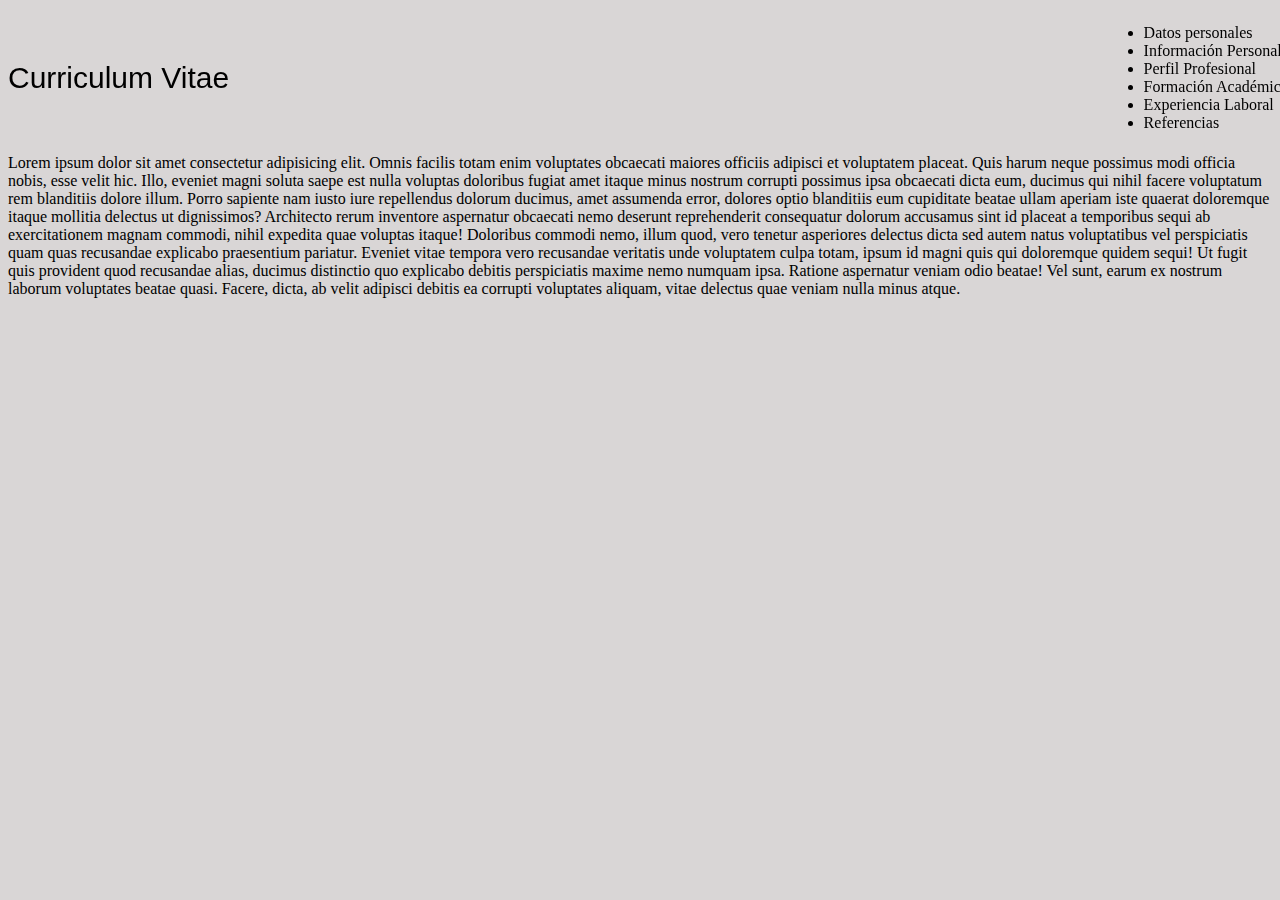
<file: index.html>
<!DOCTYPE html>
<html lang="es">
<head>
    <meta charset="UTF-8">
    <meta http-equiv="X-UA-Compatible" content="IE=edge">
    <meta name="viewport" content="width=device-width, initial-scale=1.0">
    <link rel="stylesheet" href="../css/style.css">
    <title>Curriculum Vitae</title>
</head>
<body>
    <div class="naveg">
        <a href="#" class="logo" id="link">Curriculum Vitae</a>
        <ul>
            <li><a href="contenido/datos_personales.html" class="link">Datos personales</a></li>
            <li><a href="contenido/informacion_de_contacto.html" class="link">Información Personal</a></li>
            <li><a href="contenido/perfil_profecional.html" class="link">Perfil Profesional</a></li>
            <li><a href="contenido/formacion_academica.html" class="link">Formación Académica</a></li>
            <li><a href="contenido/experiencia_laboral.html" class="link">Experiencia Laboral</a></li>
            <li><a href="contenido/referencias.html" class="link">Referencias</a></li>
        </ul>
    </div>
    <section class="subtext">
        <p>
            Lorem ipsum dolor sit amet consectetur adipisicing elit. Omnis facilis totam enim voluptates obcaecati maiores 
            officiis adipisci et voluptatem placeat. Quis harum neque possimus modi officia nobis, esse velit hic. Illo, 
            eveniet magni soluta saepe est nulla voluptas doloribus fugiat amet itaque minus nostrum corrupti possimus ipsa 
            obcaecati dicta eum, ducimus qui nihil facere voluptatum rem blanditiis dolore illum. Porro sapiente nam iusto 
            iure repellendus dolorum ducimus, amet assumenda error, dolores optio blanditiis eum cupiditate beatae ullam 
            aperiam iste quaerat doloremque itaque mollitia delectus ut dignissimos? Architecto rerum inventore aspernatur 
            obcaecati nemo deserunt reprehenderit consequatur dolorum accusamus sint id placeat a temporibus sequi ab exercitationem 
            magnam commodi, nihil expedita quae voluptas itaque! Doloribus commodi nemo, illum quod, vero tenetur asperiores delectus 
            dicta sed autem natus voluptatibus vel perspiciatis quam quas recusandae explicabo praesentium pariatur. Eveniet vitae tempora 
            vero recusandae veritatis unde voluptatem culpa totam, ipsum id magni quis qui doloremque quidem sequi! Ut fugit quis provident 
            quod recusandae alias, ducimus distinctio quo explicabo debitis perspiciatis maxime nemo numquam ipsa. Ratione aspernatur veniam 
            odio beatae! Vel sunt, earum ex nostrum laborum voluptates beatae quasi. Facere, dicta, ab velit adipisci debitis ea corrupti 
            voluptates aliquam, vitae delectus quae veniam nulla minus atque.
            </p>
    </section>
</body>
</html>
</file>
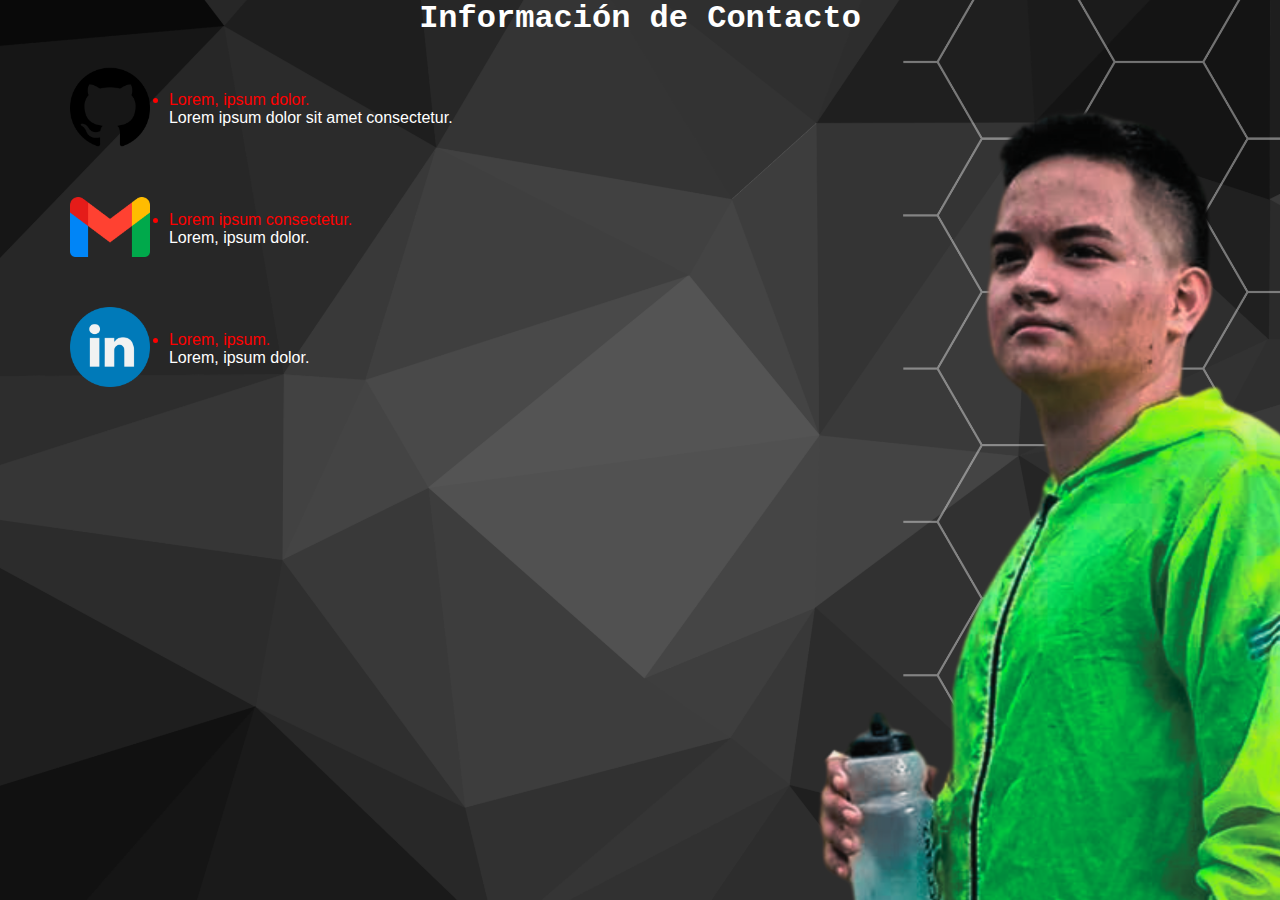
<file: contenido/informacion_de_contacto.html>
<!DOCTYPE html>
<html lang="es">
<head>
    <meta charset="UTF-8">
    <meta name="viewport" content="width=device-width, initial-scale=1.0">
    <meta name="author" content="Juan Sebastian Tovar Roa">
    <meta name="description" content="Toda la información por donde me pueden contactar">
    <title>Información de Contacto</title>
    <style>
        *{
            background: url(../img/banner.png) no-repeat center;
            color: white;
            background-size: cover;
            background-attachment: fixed;
            margin: 0;
        }
        h1{
            text-align: center;
            font-family: 'Courier New', Courier, monospace;
        }
        ul .inf, p{
            font-family: Arial, Helvetica, sans-serif;
            font-size: 12;
            margin: 0;
            padding: 0;
        }
        .img{
            align-items:last baseline;
        }
        .icon{
            width: 80px;
            float: left;
            padding-right: 0.5cm;
        }
        .margen{
            padding: 30px;
        }
        .margen li{
            padding-top: 24px;
        }
        .inf{
            padding-left: 1cm;
        }
        li{
            color: red;
        }


    </style>
</head>
<body>
    <h1>Información de Contacto</h1>

    <div class="img">
        
        <ul>
            <div class="margen">
                <img src="../img/github.png" alt="" class="icon">
                <li class="inf">Lorem, ipsum dolor.</li>
                <p>Lorem ipsum dolor sit amet consectetur.</p>
            </div>

            <div class="margen">
                <img src="../img/gmail.png" alt="" class="icon">
                <li class="inf">Lorem ipsum consectetur.</li>
                <p>Lorem, ipsum dolor.</p>
            </div>

            <div class="margen">
                <img src="../img/linkedin.png" alt="" class="icon">
                <li class="inf">Lorem, ipsum.</li>
                <p>Lorem, ipsum dolor.</p>
            </div>
        
        </ul>
    </div>
</body>
</html>
</file>
<file: css/style.css>
*{
    background-color: rgb(217, 214, 214);
}
.naveg{
    position: fixed;
    width: 100%;
    display: flex;
    align-items: center;
    justify-content: space-between;
}
li{
    justify-content: space-around;
}
.naveg,ul,i,a{
    background-color: rgba(0, 255, 255, 0);
}
#link{
    text-decoration: none;
    font-family:Arial, Helvetica, sans-serif;
    font-size: 30px;
    color: black;
    background-color: rgba(240, 248, 255, 0);
}
.title{
    text-align: center;
}
.Photo{
    padding-right: 0.5cm;
    width: 4cm;
    height:5cm;
    float: left;
}
.info li{ 
    color: rgb(25, 0, 255);
    text-align: left;
}
.info p {
    margin: 0;
}
button{
    float: right;
    background-color: rgb(104, 62, 243);
    color: black;
}
button a {
    background-color: rgb(104, 62, 243);
    color: black;
}
.link{
    text-decoration: none;
}
ul li a {
    color: black;
}
.subtext{
    box-sizing: border-box;
    padding-top: 130px;
    margin: 0;

}
</file>
